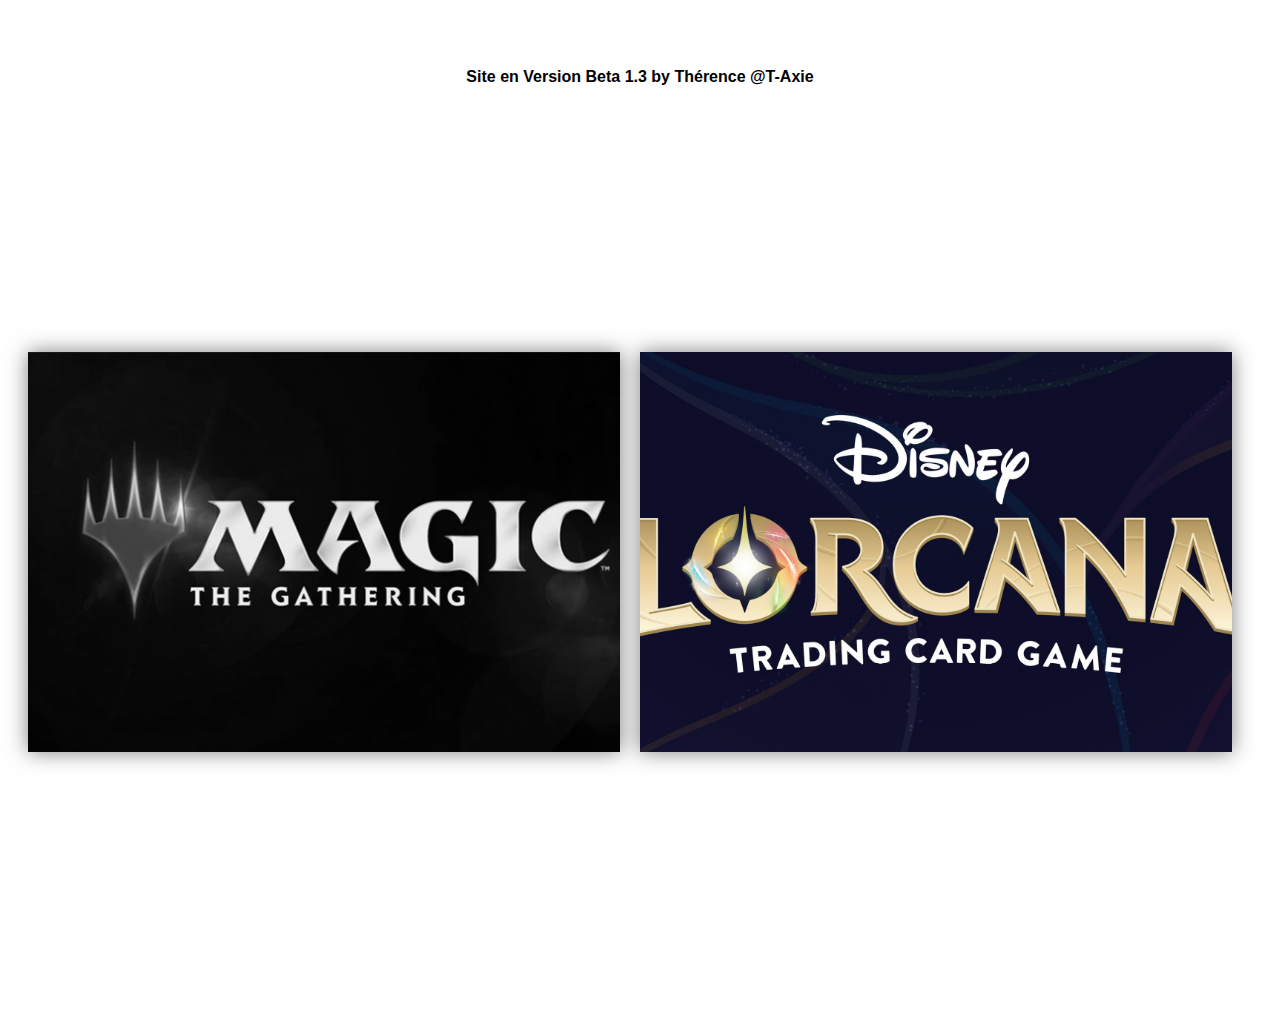
<file: index.html>
<!DOCTYPE html>
<html lang="fr">
<head>
    <meta charset="UTF-8">
    <meta name="viewport" content="width=device-width, initial-scale=1.0">
    <title>Page d'Accueil</title>
    <link rel="stylesheet" href="styles.css">
</head>
<body>
    <main>
        <p style="text-align: center; font-weight: bold; margin-top: 40px;">Site en Version Beta 1.3 by Thérence @T-Axie</p>
        <div class="home-container">
            <div class="image-container">
                <a href="">
                <img src="/jpeg/LogoMagic.webp" alt="Image 1" id="magic-image">
            </a>
            </div>
            <div class="image-container">
                <a href="lorcana.html">
                <img src="/jpeg/locana logo.jpg" alt="Image 2">
                </a>
            </div>
        </div>
    </main>
</body>
</html>
</file>
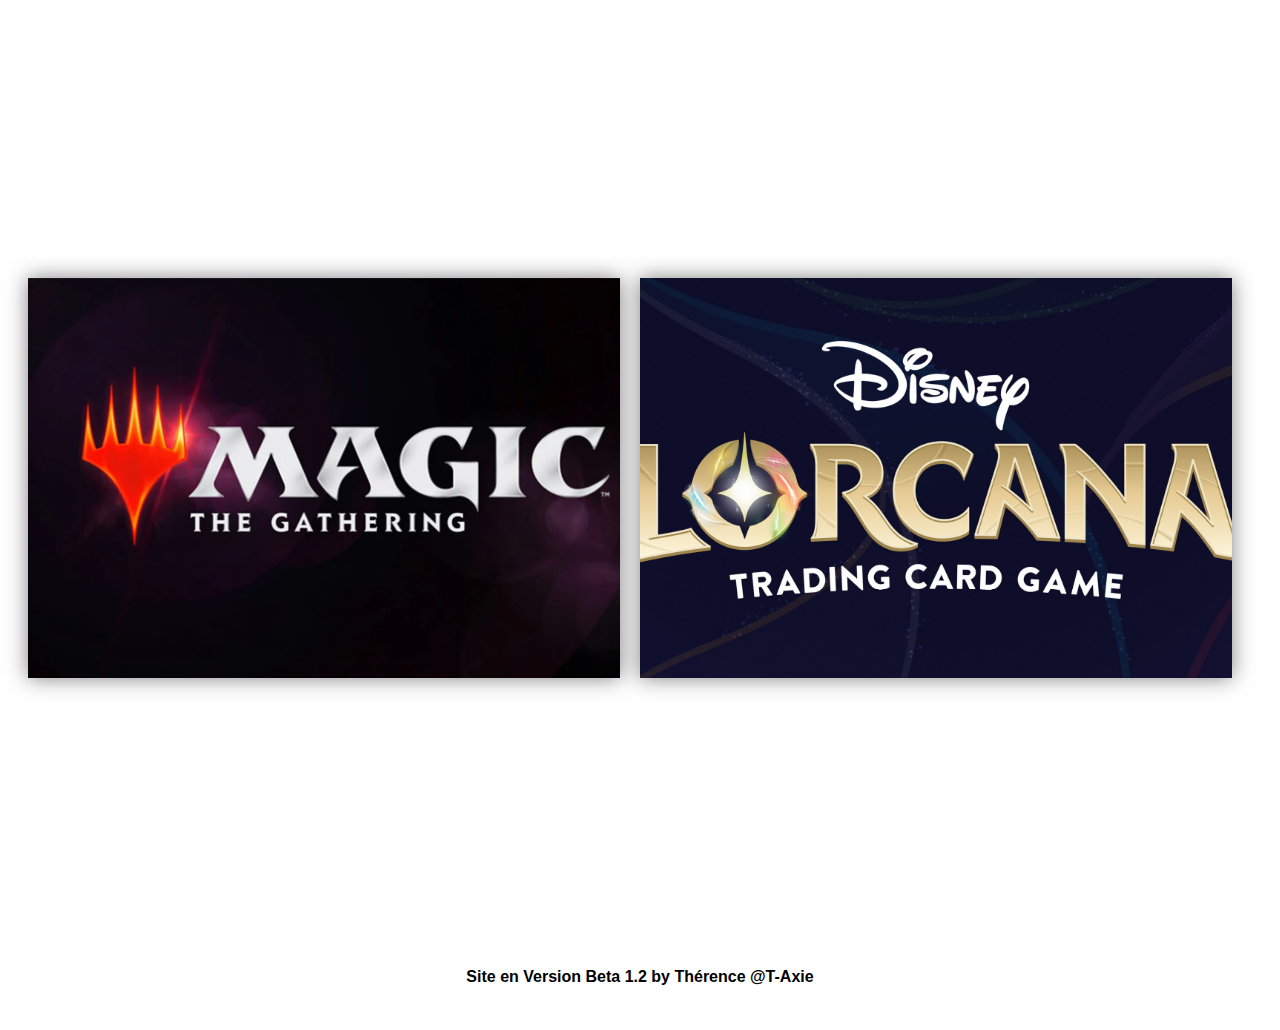
<file: Alpha project/index.html>
<!DOCTYPE html>
<html lang="fr">
<head>
    <meta charset="UTF-8">
    <meta name="viewport" content="width=device-width, initial-scale=1.0">
    <title>Page d'Accueil</title>
    <link rel="stylesheet" href="styles.css">
</head>
<body>
    <main>
        <div class="home-container">
            <div class="image-container">
                <a href="magic.html">
                <img src="/Alpha project/jpeg/LogoMagic.webp" alt="Image 1">
            </div>
        </a>
            <div class="image-container">
                <a href="lorcana.html">
                <img src="/Alpha project/jpeg/locana logo.jpg" alt="Image 2">
            </div>
        </div>
    </a>
        <p style="text-align: center; font-weight: bold; margin-top: 40px;">Site en Version Beta 1.2 by Thérence @T-Axie</p>
    </main>
</body>
</html>
</file>
<file: styles.css>
/* styles.css */
body {
    font-family: Arial, sans-serif;
}

.active {
    background-color: #ddd;
}

header {
    background-color: #333;
    color: white;
    padding: 20px;
    text-align: center;
}


main {
    padding: 20px;
}

#cardGrid {
    display: grid;
    grid-template-columns: repeat(auto-fill, minmax(200px, 1fr));
    gap: 20px;
}

.card {
    border: 1px solid #ccc;
    padding: 10px;
    text-align: center;
}

.card img {
    max-width: 100%;
    height: auto;
}


#searchInput {
    padding: 10px;
    width: 100%;
    max-width: 400px; /* Largeur maximale ajoutée */
    margin: 10px 0;
}

.card-image-container {
    position: relative;
    display: inline-block;
}

.foil-icon {
    position: absolute;
    width: 35px; /* Ajustez la taille de l'étoile selon vos besoins */
    height: 35px; /* Ajustez la taille de l'étoile selon vos besoins */
    z-index: 1;
}


.foil {
    box-shadow: 0 0 0px yellow;
}

.banniere-image {
    position: absolute;
    top: 30px; /* Ajustez la position verticale */
    right: 30px; /* Ajustez la position horizontale */
    max-width: 230px; /* Ajustez la largeur de l'image */
    height: auto;
    box-shadow: 0 0 10px rgb(250, 250, 207);
}

.price-icon {
    width: 1em;  /* Ajuste la largeur de l'icône à la taille de la police du texte environnant */
    height: 1em; /* Ajuste la hauteur de l'icône à la taille de la police du texte environnant */
    vertical-align: middle; /* Aligne verticalement l'icône avec le texte */
}

#search-container {
    position: relative;
    margin-bottom: 15px;
}

#card-search {
    padding: 10px;
    width: 60%;
    font-size: 16px;
}

#suggestions-container {
    position: absolute;
    width: 60%;
    max-height: 150px;
    overflow-y: auto;
    border: 1px solid #ccc;
    background-color: #fff;
    z-index: 100;
}

.suggestion {
    padding: 8px;
    cursor: pointer;
}

.suggestion:hover {
    background-color: #504848;
}

#card-quantity {
    width: 50px;
    padding: 10px;
    margin-left: 10px;
    font-size: 16px;
}

#add-card {
    padding: 10px 20px;
    font-size: 16px;
    cursor: pointer;
    margin-left: 10px;
}


#magic-image {
    filter: grayscale(100%);  /*Applique un filtre de désaturation de 100% */
}




 /* Styles spécifiques à la page d'accueil */
 .home-container {
    display: flex;
    align-items: center;
    justify-content: center;
    height: 100vh;
}

.image-container {
    width: 700px;
    height: 400px;
    overflow: hidden;
    box-shadow: 0 0 20px rgba(0, 0, 0, 0.5);
    margin-right: 20px; /* Espacement horizontal entre les images */
}

.image-container img {
    width: 100%;
    height: 100%;
    object-fit: cover;
}
</file>
<file: Alpha project/styles.css>
/* styles.css */
body {
    font-family: Arial, sans-serif;
}

header {
    background-color: #333;
    color: white;
    padding: 20px;
    text-align: center;
}

main {
    padding: 20px;
}

#cardGrid {
    display: grid;
    grid-template-columns: repeat(auto-fill, minmax(200px, 1fr));
    gap: 20px;
}

.card {
    border: 1px solid #ccc;
    padding: 10px;
    text-align: center;
}

.card img {
    max-width: 100%;
    height: auto;
}

#searchInput {
    padding: 10px;
    width: 100%;
    max-width: 400px; /* Largeur maximale ajoutée */
    margin: 10px 0;
}

.card-image-container {
    position: relative;
    display: inline-block;
}

.foil-icon {
    position: absolute;
    width: 35px; /* Ajustez la taille de l'étoile selon vos besoins */
    height: 35px; /* Ajustez la taille de l'étoile selon vos besoins */
    z-index: 1;
}


.foil {
    box-shadow: 0 0 0px yellow;
}

.banniere-image {
    position: absolute;
    top: 30px; /* Ajustez la position verticale */
    right: 30px; /* Ajustez la position horizontale */
    max-width: 230px; /* Ajustez la largeur de l'image */
    height: auto;
    box-shadow: 0 0 10px rgb(250, 250, 207);
}

.price-icon {
    width: 1em;  /* Ajuste la largeur de l'icône à la taille de la police du texte environnant */
    height: 1em; /* Ajuste la hauteur de l'icône à la taille de la police du texte environnant */
    vertical-align: middle; /* Aligne verticalement l'icône avec le texte */
}

#search-container {
    position: relative;
    margin-bottom: 15px;
}

#card-search {
    padding: 10px;
    width: 60%;
    font-size: 16px;
}

#suggestions-container {
    position: absolute;
    width: 60%;
    max-height: 150px;
    overflow-y: auto;
    border: 1px solid #ccc;
    background-color: #fff;
    z-index: 100;
}

.suggestion {
    padding: 8px;
    cursor: pointer;
}

.suggestion:hover {
    background-color: #504848;
}

#card-quantity {
    width: 50px;
    padding: 10px;
    margin-left: 10px;
    font-size: 16px;
}

#add-card {
    padding: 10px 20px;
    font-size: 16px;
    cursor: pointer;
    margin-left: 10px;
}


 /* Styles spécifiques à la page d'accueil */
        .home-container {
            display: flex;
            align-items: center;
            justify-content: center;
            height: 100vh;
        }

        .image-container {
            width: 700px;
            height: 400px;
            overflow: hidden;
            box-shadow: 0 0 20px rgba(0, 0, 0, 0.5);
            margin-right: 20px; /* Espacement horizontal entre les images */
        }

        .image-container img {
            width: 100%;
            height: 100%;
            object-fit: cover;
        }
</file>
